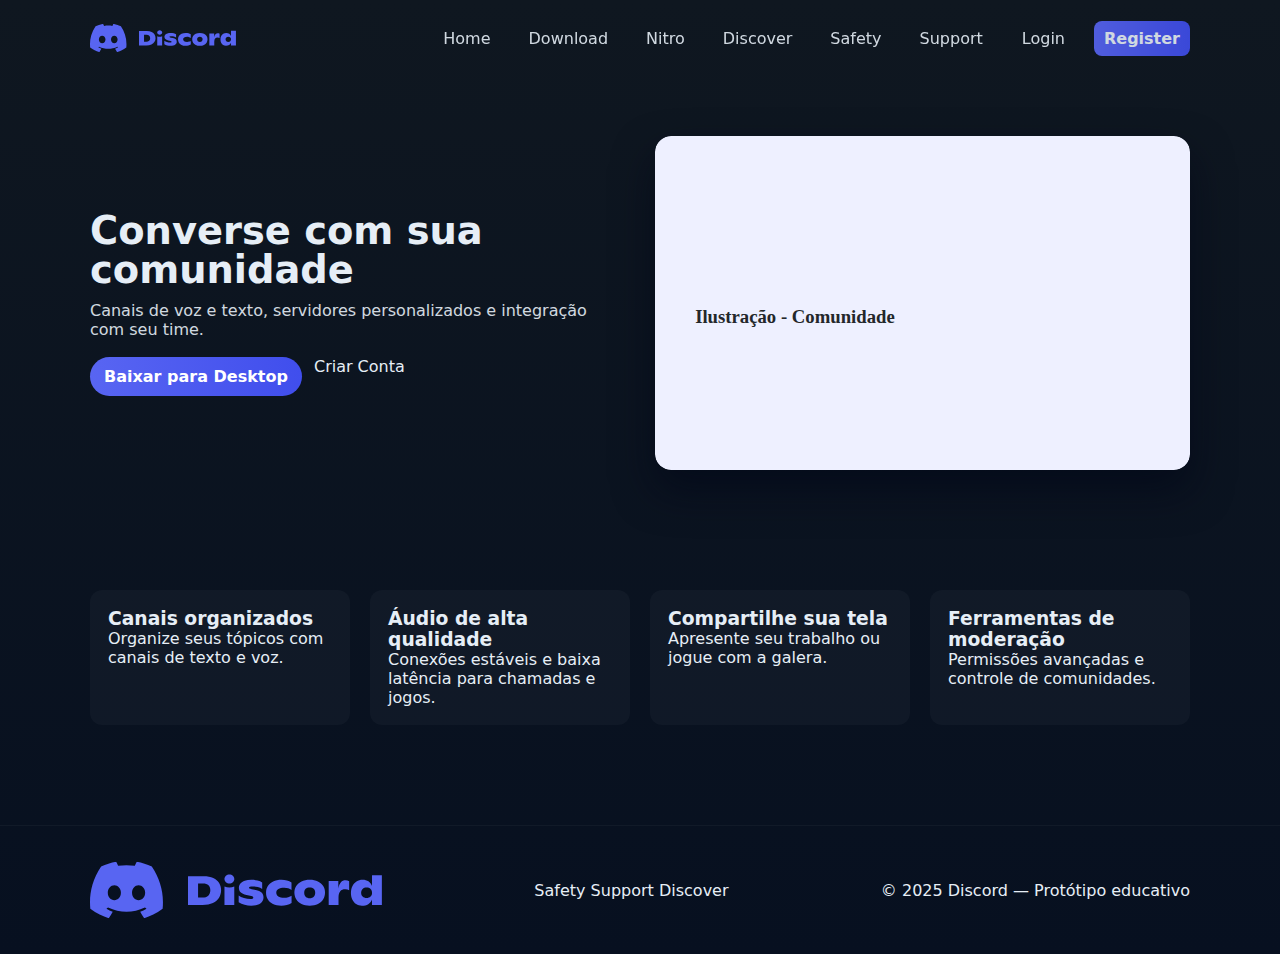
<file: html/index.html>
<!DOCTYPE html>
<html lang="pt-BR">
<head>
  <meta charset="utf-8" />
  <meta name="viewport" content="width=device-width, initial-scale=1" />
  <title>Discord — Converse com sua comunidade</title>
  <link href="../css/reset.css" rel="stylesheet">
  <link href="../css/style.css" rel="stylesheet">
</head>
<body>
  <header class="site-header">
    <div class="container header-inner">
      <a href="index.html" class="brand"><img src="../images/Discord_logo.svg" alt="ProtoCord"></a>
      <nav class="main-nav">
        <a href="index.html">Home</a>
        <a href="download.html">Download</a>
        <a href="nitro.html">Nitro</a>
        <a href="discover.html">Discover</a>
        <a href="safety.html">Safety</a>
        <a href="support.html">Support</a>
        <a href="login.html" class="btn-link">Login</a>
        <a href="register.html" class="btn-primary header-cta">Register</a>
      </nav>
      <button class="burger" aria-label="menu">☰</button>
    </div>
  </header>

  <main>
    <section class="hero">
      <div class="container hero-inner">
        <div class="hero-copy">
          <h1>Converse com sua comunidade</h1>
          <p>Canais de voz e texto, servidores personalizados e integração com seu time.</p>
          <div class="cta-row">
            <a href="download.html" class="btn-primary">Baixar para Desktop</a>
            <a href="register.html" class="btn-outline">Criar Conta</a>
          </div>
        </div>
        <div class="hero-art">
          <img src="../images/hero-illustration.svg" alt="Ilustração hero">
        </div>
      </div>
    </section>

    <section class="features container">
      <div class="feature-grid">
        <article class="feature">
          <h3>Canais organizados</h3>
          <p>Organize seus tópicos com canais de texto e voz.</p>
        </article>
        <article class="feature">
          <h3>Áudio de alta qualidade</h3>
          <p>Conexões estáveis e baixa latência para chamadas e jogos.</p>
        </article>
        <article class="feature">
          <h3>Compartilhe sua tela</h3>
          <p>Apresente seu trabalho ou jogue com a galera.</p>
        </article>
        <article class="feature">
          <h3>Ferramentas de moderação</h3>
          <p>Permissões avançadas e controle de comunidades.</p>
        </article>
      </div>
    </section>
  </main>

  <footer class="site-footer">
    <div class="container footer-inner">
      <img src="../images/Discord_logo.svg" alt="ProtoCord" class="footer-logo">
      <nav class="footer-nav">
        <a href="safety.html">Safety</a>
        <a href="support.html">Support</a>
        <a href="discover.html">Discover</a>
      </nav>
      <p>© 2025 Discord — Protótipo educativo</p>
    </div>
  </footer>
</body>
</html>
</file>
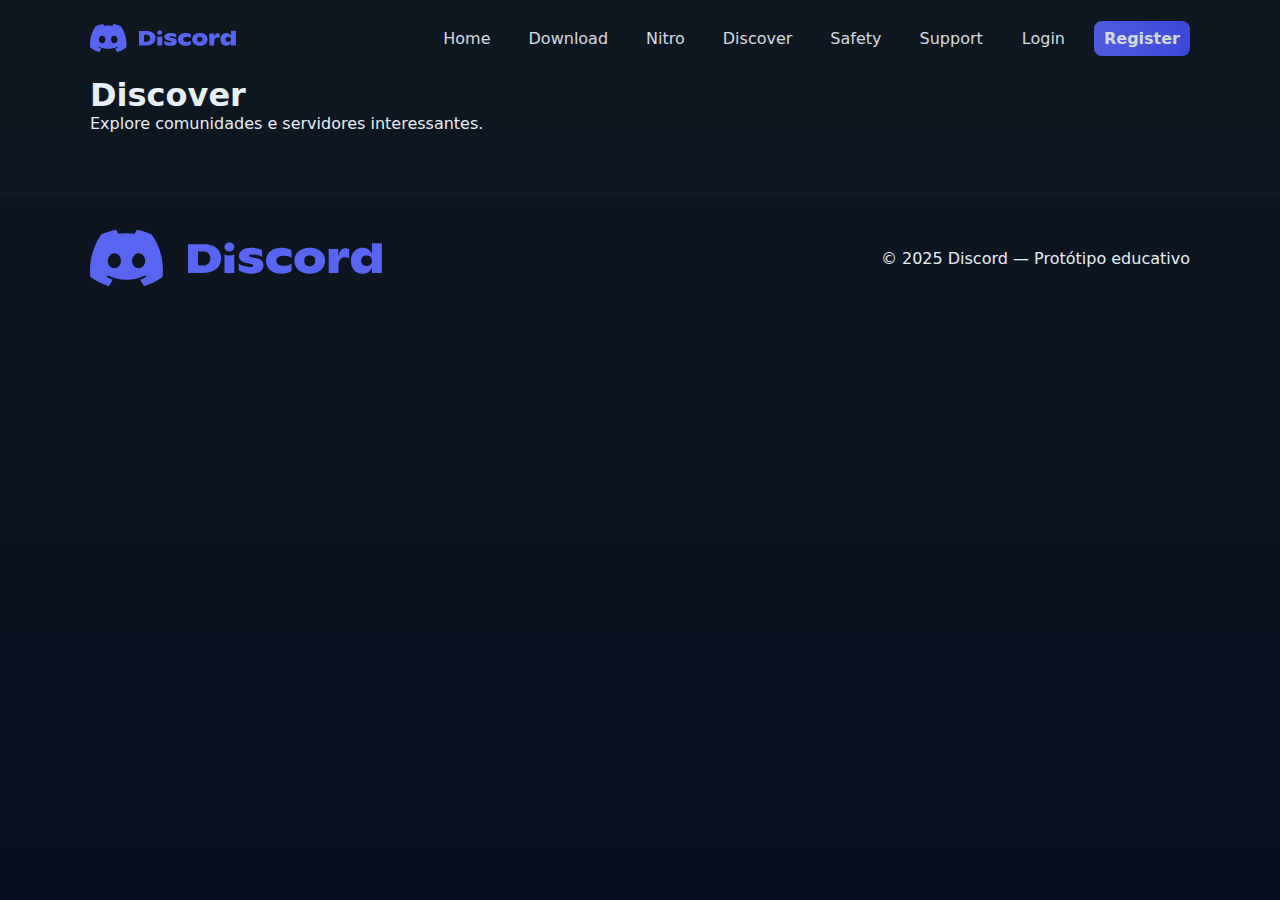
<file: html/discover.html>
<!DOCTYPE html>
<html lang="pt-BR">
<head>
  <meta charset="utf-8" />
  <meta name="viewport" content="width=device-width, initial-scale=1" />
  <title>Discover — Discord</title>
  <link href="../css/reset.css" rel="stylesheet">
  <link href="../css/style.css" rel="stylesheet">
</head>
<body>
  <header class="site-header">
    <div class="container header-inner">
      <a href="index.html" class="brand"><img src="../images/Discord_logo.svg" alt="ProtoCord"></a>
      <nav class="main-nav">
        <a href="index.html">Home</a>
        <a href="download.html">Download</a>
        <a href="nitro.html">Nitro</a>
        <a href="discover.html">Discover</a>
        <a href="safety.html">Safety</a>
        <a href="support.html">Support</a>
        <a href="login.html" class="btn-link">Login</a>
        <a href="register.html" class="btn-primary header-cta">Register</a>
      </nav>
    </div>
  </header>
  <main class="container">
    <h1>Discover</h1>
    <p>Explore comunidades e servidores interessantes.</p>
  </main>
  <footer class="site-footer">
    <div class="container footer-inner">
      <img src="../images/Discord_logo.svg" alt="ProtoCord" class="footer-logo">
      <p>© 2025 Discord — Protótipo educativo</p>
    </div>
  </footer>
</body>
</html>
</file>
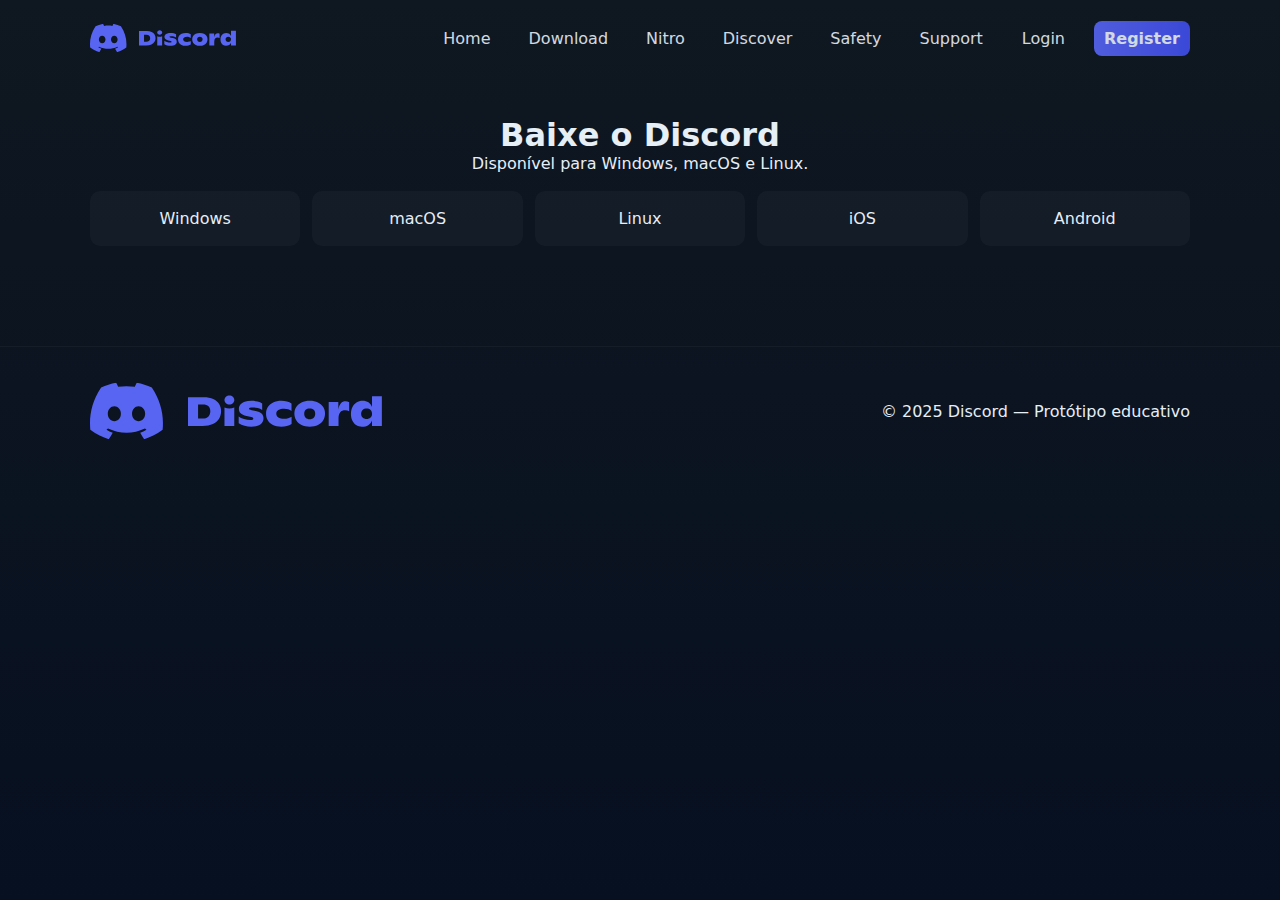
<file: html/download.html>
<!DOCTYPE html>
<html lang="pt-BR">
<head>
  <meta charset="utf-8" />
  <meta name="viewport" content="width=device-width, initial-scale=1" />
  <title>Download — ProtoCord</title>
  <link href="../css/reset.css" rel="stylesheet">
  <link href="../css/style.css" rel="stylesheet">
</head>
<body>
  <header class="site-header">
    <div class="container header-inner">
      <a href="index.html" class="brand"><img src="../images/Discord_logo.svg" alt="ProtoCord"></a>
      <nav class="main-nav">
        <a href="index.html">Home</a>
        <a href="download.html">Download</a>
        <a href="nitro.html">Nitro</a>
        <a href="discover.html">Discover</a>
        <a href="safety.html">Safety</a>
        <a href="support.html">Support</a>
        <a href="login.html" class="btn-link">Login</a>
        <a href="register.html" class="btn-primary header-cta">Register</a>
      </nav>
    </div>
  </header>

  <main class="container">
    <section class="download-section">
      <h1>Baixe o Discord</h1>
      <p>Disponível para Windows, macOS e Linux.</p>
      <div class="dl-grid">
        <a class="dl-card">Windows</a>
        <a class="dl-card">macOS</a>
        <a class="dl-card">Linux</a>
        <a class="dl-card">iOS</a>
        <a class="dl-card">Android</a>
      </div>
    </section>
  </main>

  <footer class="site-footer">
    <div class="container footer-inner">
      <img src="../images/Discord_logo.svg" alt="ProtoCord" class="footer-logo">
      <p>© 2025 Discord — Protótipo educativo</p>
    </div>
  </footer>
</body>
</html>
</file>
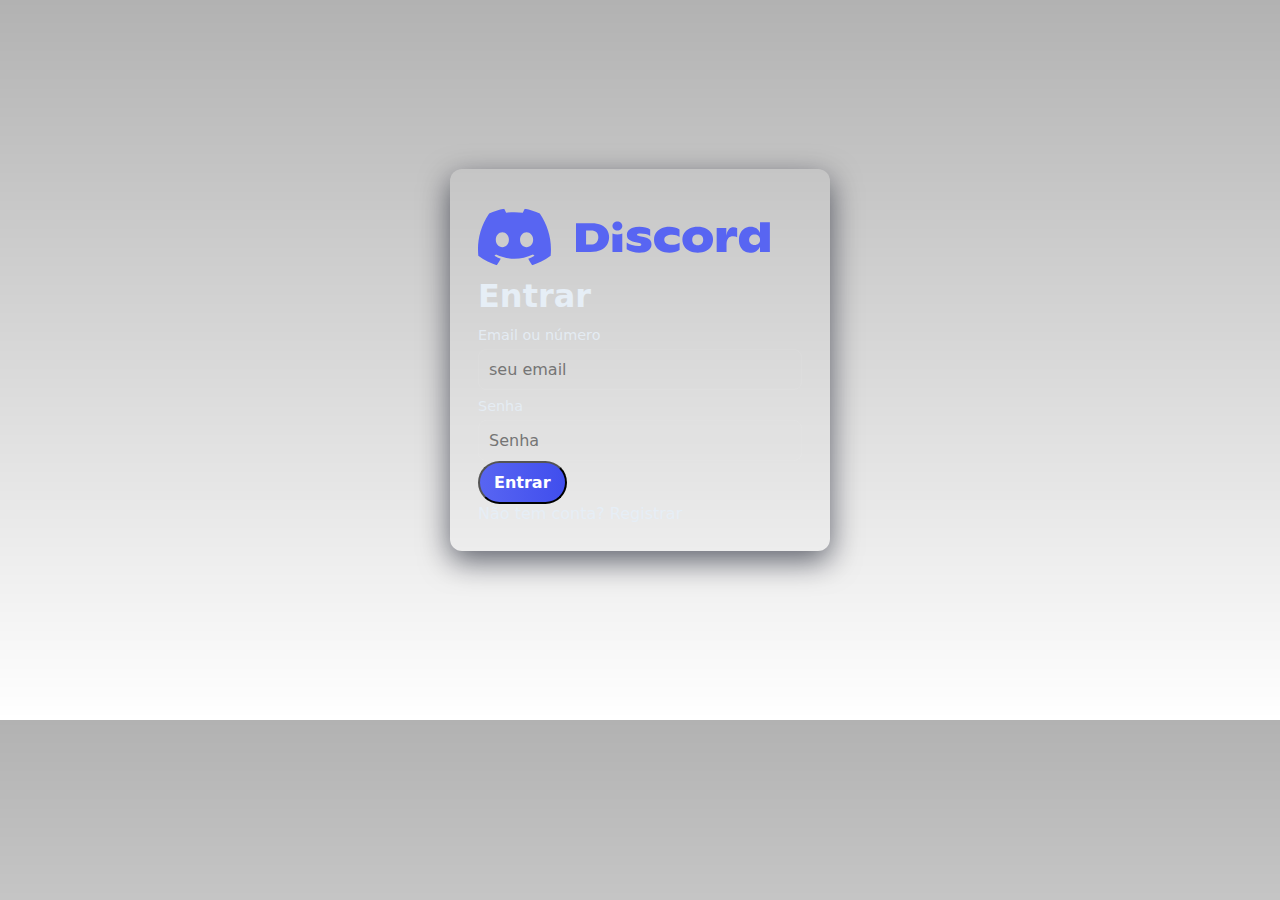
<file: html/login.html>
<!DOCTYPE html>
<html lang="pt-BR">
<head>
  <meta charset="utf-8" />
  <meta name="viewport" content="width=device-width, initial-scale=1" />
  <title>Login — Discord</title>
  <link href="../css/reset.css" rel="stylesheet">
  <link href="../css/style.css" rel="stylesheet">
</head>
<body class="center-page">
  <div class="auth-card">
    <img src="../images/Discord_logo.svg" alt="ProtoCord" class="auth-logo">
    <h1>Entrar</h1>
    <form>
      <label>Email ou número</label>
      <input type="text" placeholder="seu email">
      <label>Senha</label>
      <input type="password" placeholder="Senha">
      <button class="btn-primary" type="button">Entrar</button>
    </form>
    <p class="muted">Não tem conta? <a href="register.html">Registrar</a></p>
  </div>
</body>
</html>
</file>
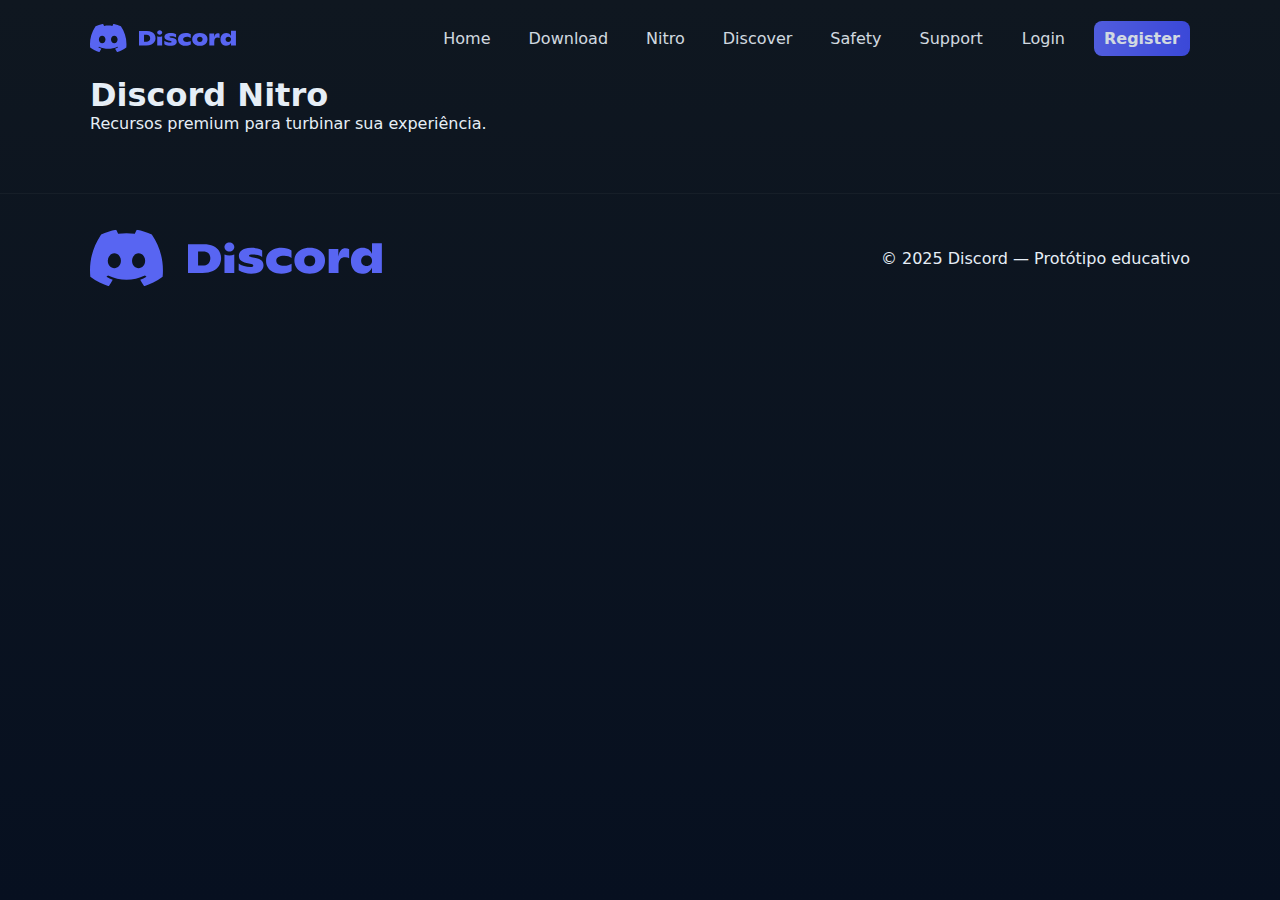
<file: html/nitro.html>
<!DOCTYPE html>
<html lang="pt-BR">
<head>
  <meta charset="utf-8" />
  <meta name="viewport" content="width=device-width, initial-scale=1" />
  <title>Nitro — Discord</title>
  <link href="../css/reset.css" rel="stylesheet">
  <link href="../css/style.css" rel="stylesheet">
</head>
<body>
  <header class="site-header">
    <div class="container header-inner">
      <a href="index.html" class="brand"><img src="../images/Discord_logo.svg" alt="ProtoCord"></a>
      <nav class="main-nav">
        <a href="index.html">Home</a>
        <a href="download.html">Download</a>
        <a href="nitro.html">Nitro</a>
        <a href="discover.html">Discover</a>
        <a href="safety.html">Safety</a>
        <a href="support.html">Support</a>
        <a href="login.html" class="btn-link">Login</a>
        <a href="register.html" class="btn-primary header-cta">Register</a>
      </nav>
    </div>
  </header>
  <main class="container">
    <section class="hero-small">
      <h1>Discord Nitro</h1>
      <p>Recursos premium para turbinar sua experiência.</p>
    </section>
  </main>
  <footer class="site-footer">
    <div class="container footer-inner">
      <img src="../images/Discord_logo.svg" alt="ProtoCord" class="footer-logo">
      <p>© 2025 Discord — Protótipo educativo</p>
    </div>
  </footer>
</body>
</html>
</file>
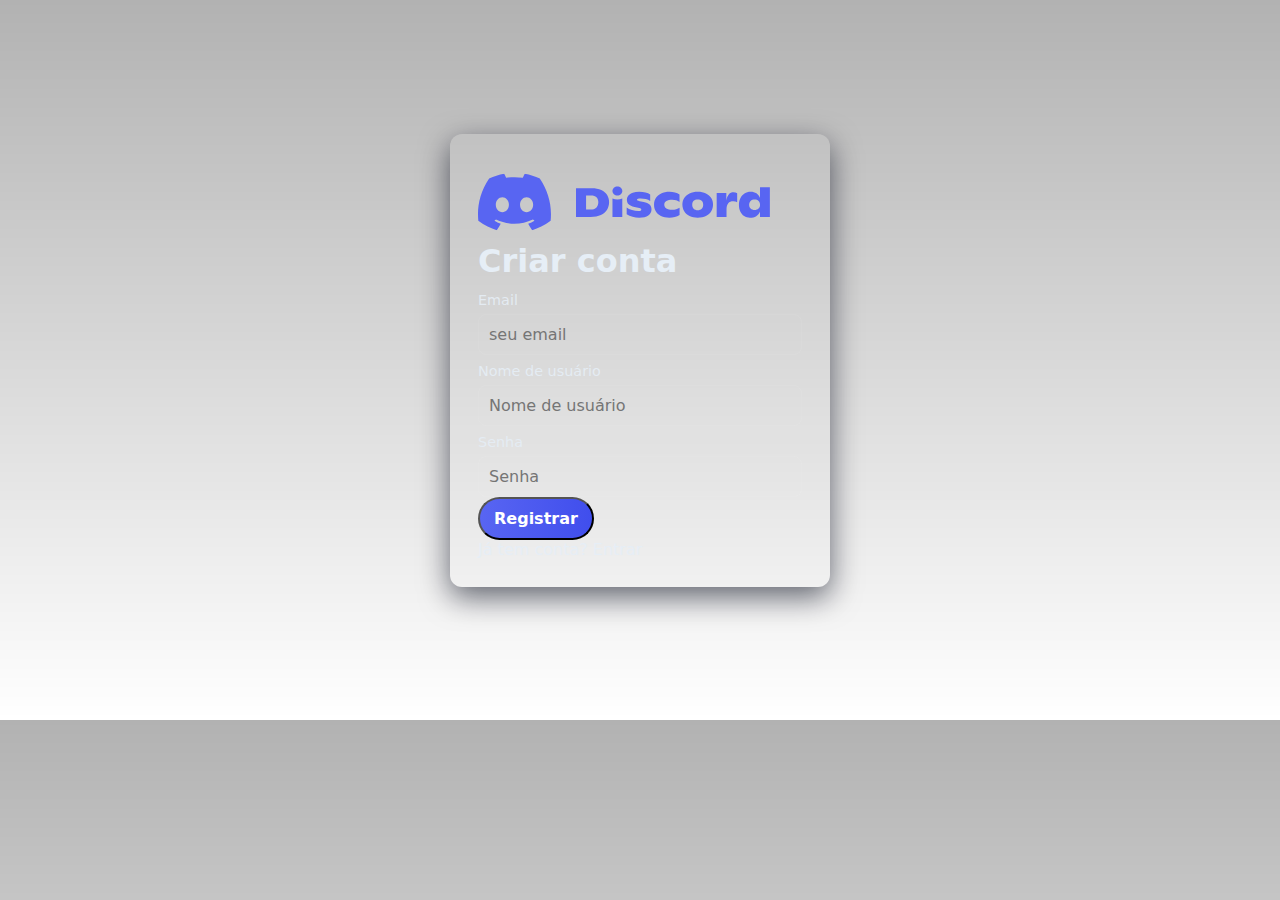
<file: html/register.html>
<!DOCTYPE html>
<html lang="pt-BR">
<head>
  <meta charset="utf-8" />
  <meta name="viewport" content="width=device-width, initial-scale=1" />
  <title>Registrar — Discord</title>
  <link href="../css/reset.css" rel="stylesheet">
  <link href="../css/style.css" rel="stylesheet">
</head>
<body class="center-page">
  <div class="auth-card">
    <img src="../images/Discord_logo.svg" alt="ProtoCord" class="auth-logo">
    <h1>Criar conta</h1>
    <form>
      <label>Email</label>
      <input type="email" placeholder="seu email">
      <label>Nome de usuário</label>
      <input type="text" placeholder="Nome de usuário">
      <label>Senha</label>
      <input type="password" placeholder="Senha">
      <button class="btn-primary" type="button">Registrar</button>
    </form>
    <p class="muted">Já tem conta? <a href="login.html">Entrar</a></p>
  </div>
</body>
</html>
</file>
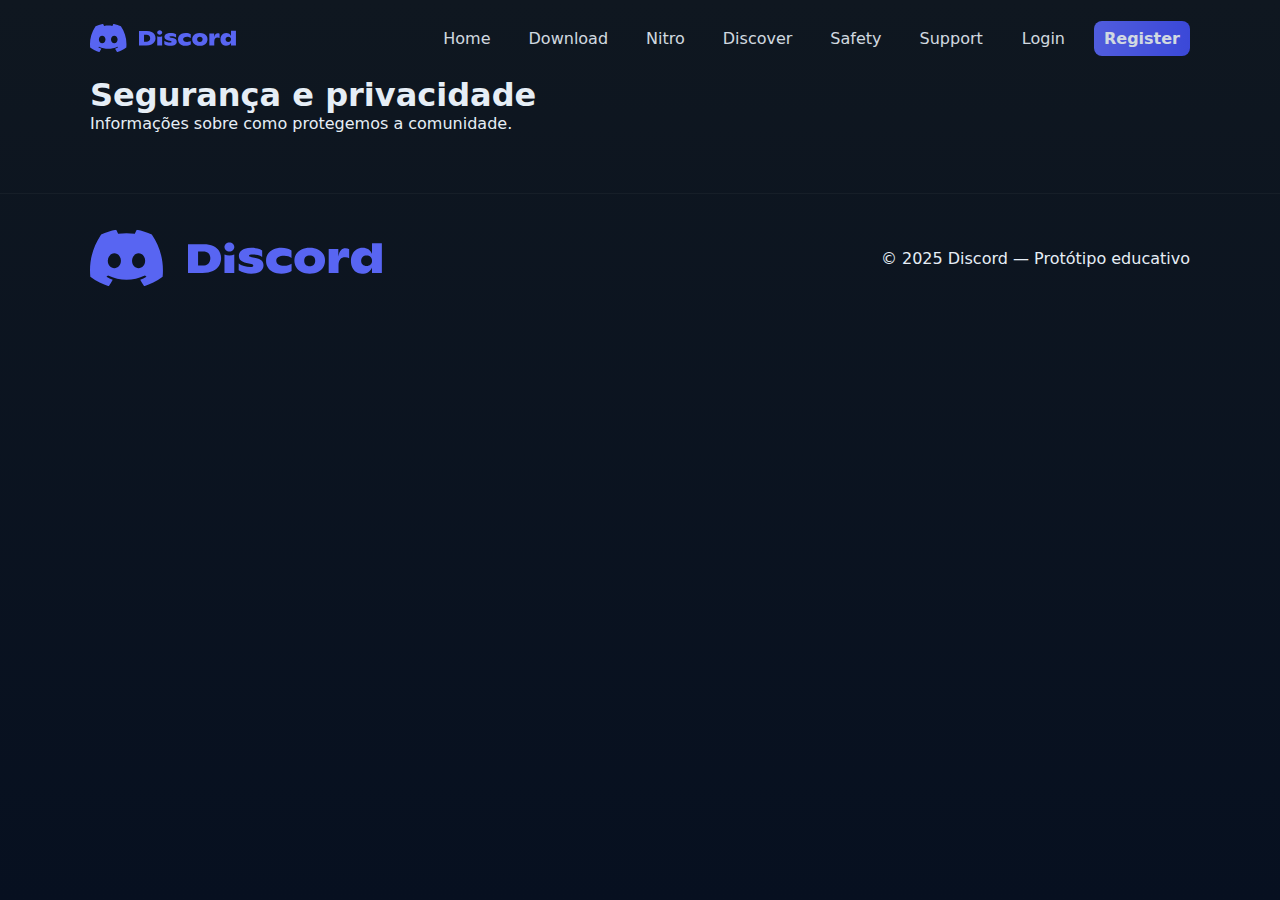
<file: html/safety.html>
<!DOCTYPE html>
<html lang="pt-BR">
<head>
  <meta charset="utf-8" />
  <meta name="viewport" content="width=device-width, initial-scale=1" />
  <title>Safety — Discord</title>
  <link href="../css/reset.css" rel="stylesheet">
  <link href="../css/style.css" rel="stylesheet">
</head>
<body>
  <header class="site-header">
    <div class="container header-inner">
      <a href="index.html" class="brand"><img src="../images/Discord_logo.svg" alt="ProtoCord"></a>
      <nav class="main-nav">
        <a href="index.html">Home</a>
        <a href="download.html">Download</a>
        <a href="nitro.html">Nitro</a>
        <a href="discover.html">Discover</a>
        <a href="safety.html">Safety</a>
        <a href="support.html">Support</a>
        <a href="login.html" class="btn-link">Login</a>
        <a href="register.html" class="btn-primary header-cta">Register</a>
      </nav>
    </div>
  </header>
  <main class="container">
    <h1>Segurança e privacidade</h1>
    <p>Informações sobre como protegemos a comunidade.</p>
  </main>
  <footer class="site-footer">
    <div class="container footer-inner">
      <img src="../images/Discord_logo.svg" alt="ProtoCord" class="footer-logo">
      <p>© 2025 Discord — Protótipo educativo</p>
    </div>
  </footer>
</body>
</html>
</file>
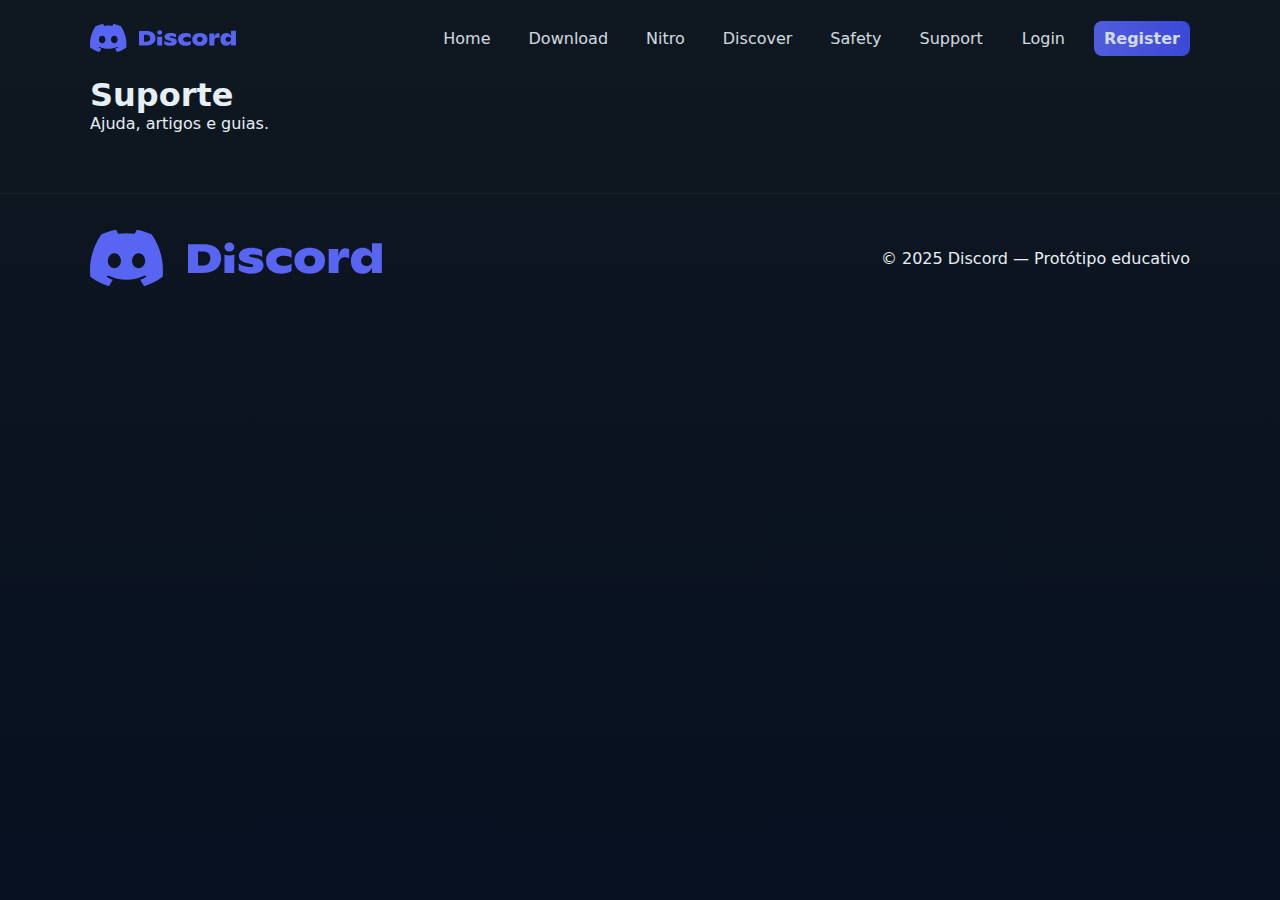
<file: html/support.html>
<!DOCTYPE html>
<html lang="pt-BR">
<head>
  <meta charset="utf-8" />
  <meta name="viewport" content="width=device-width, initial-scale=1" />
  <title>Support — Discord</title>
  <link href="../css/reset.css" rel="stylesheet">
  <link href="../css/style.css" rel="stylesheet">
</head>
<body>
  <header class="site-header">
    <div class="container header-inner">
      <a href="index.html" class="brand"><img src="../images/Discord_logo.svg" alt="ProtoCord"></a>
      <nav class="main-nav">
        <a href="index.html">Home</a>
        <a href="download.html">Download</a>
        <a href="nitro.html">Nitro</a>
        <a href="discover.html">Discover</a>
        <a href="safety.html">Safety</a>
        <a href="support.html">Support</a>
        <a href="login.html" class="btn-link">Login</a>
        <a href="register.html" class="btn-primary header-cta">Register</a>
      </nav>
    </div>
  </header>
  <main class="container">
    <h1>Suporte</h1>
    <p>Ajuda, artigos e guias.</p>
  </main>
  <footer class="site-footer">
    <div class="container footer-inner">
      <img src="../images/Discord_logo.svg" alt="ProtoCord" class="footer-logo">
      <p>© 2025 Discord — Protótipo educativo</p>
    </div>
  </footer>
</body>
</html>
</file>
<file: css/style.css>
:root{
  --bg:#0f1720;
  --surface:#0b1220;
  --card:#0f1726;
  --muted:#5865f2;
  --accent:#00b88f;
  --text:#e6eef6;
  --muted-2:#404eed;
}
body{font-family:Inter, system-ui, -apple-system, 'Segoe UI', Roboto, Arial, sans-serif;background:linear-gradient(180deg,var(--bg),#071020);color:var(--text);min-height:100vh}
.container{width:min(1100px,94%);margin-inline:auto}
.site-header{background:transparent;padding:18px 0;position:sticky;top:0;z-index:10}
.header-inner{display:flex;align-items:center;justify-content:space-between}
.brand img{height:40px}
.main-nav{display:flex;gap:18px;align-items:center}
.main-nav a{color:var(--text);opacity:.9;padding:8px 10px;border-radius:8px}
.main-nav a:hover{background:rgba(255,255,255,0.03)}
.header-cta{display:inline-block;padding:8px 12px;border-radius:8px}
.btn-link{background:transparent;border:1px solid transparent}
.btn-primary{background:linear-gradient(90deg,var(--muted),var(--muted-2));color:white;padding:10px 14px;border-radius:999px;font-weight:700}
.burger{display:none;background:transparent;border:0;color:var(--text);font-size:20px}

/* Hero */
.hero{padding:60px 0 80px}
.hero-inner{display:grid;grid-template-columns:1fr 1fr;gap:30px;align-items:center}
.hero-copy h1{font-size:2.4rem;line-height:1.02;margin-bottom:12px}
.hero-copy p{opacity:.9;margin-bottom:18px}
.cta-row{display:flex;gap:12px}
.hero-art img{border-radius:16px;box-shadow:0 20px 40px rgba(2,6,23,0.6)}

/* Features */
.features{padding:40px 0}
.feature-grid{display:grid;grid-template-columns:repeat(4,1fr);gap:20px}
.feature{background:rgba(255,255,255,0.03);padding:18px;border-radius:12px}

/* Download grid */
.download-section{padding:40px 0;text-align:center}
.dl-grid{display:grid;grid-template-columns:repeat(5,1fr);gap:12px;margin-top:18px}
.dl-card{background:rgba(255,255,255,0.03);padding:18px;border-radius:10px;display:inline-block}

/* Footer */
.site-footer{margin-top:60px;padding:24px 0;background:transparent;border-top:1px solid rgba(255,255,255,0.04)}
.footer-inner{display:flex;align-items:center;justify-content:space-between;gap:20px}

/* Auth pages */
.center-page{display:flex;align-items:center;justify-content:center;min-height:80vh;padding:24px;background:linear-gradient(180deg,rgba(0,0,0,0.3),transparent)}
.auth-card{background:rgba(255,255,255,0.03);padding:28px;border-radius:12px;width:380px;box-shadow:0 10px 30px rgba(2,6,23,0.6)}
.auth-card h1{margin-bottom:12px}
.auth-card label{display:block;margin-top:8px;margin-bottom:6px;font-size:0.9rem;opacity:0.9}
.auth-card input{width:100%;padding:10px;border-radius:8px;border:1px solid rgba(255,255,255,0.06);background:transparent;color:var(--text)}

/* Responsive */
@media(max-width:900px){
  .feature-grid{grid-template-columns:repeat(2,1fr)}
  .hero-inner{grid-template-columns:1fr}
  .dl-grid{grid-template-columns:repeat(2,1fr)}
  .main-nav{display:none}
  .burger{display:block}
}
@media(max-width:520px){
  .feature-grid{grid-template-columns:1fr}
  .dl-grid{grid-template-columns:1fr}
  .auth-card{width:100%}
}
</file>
